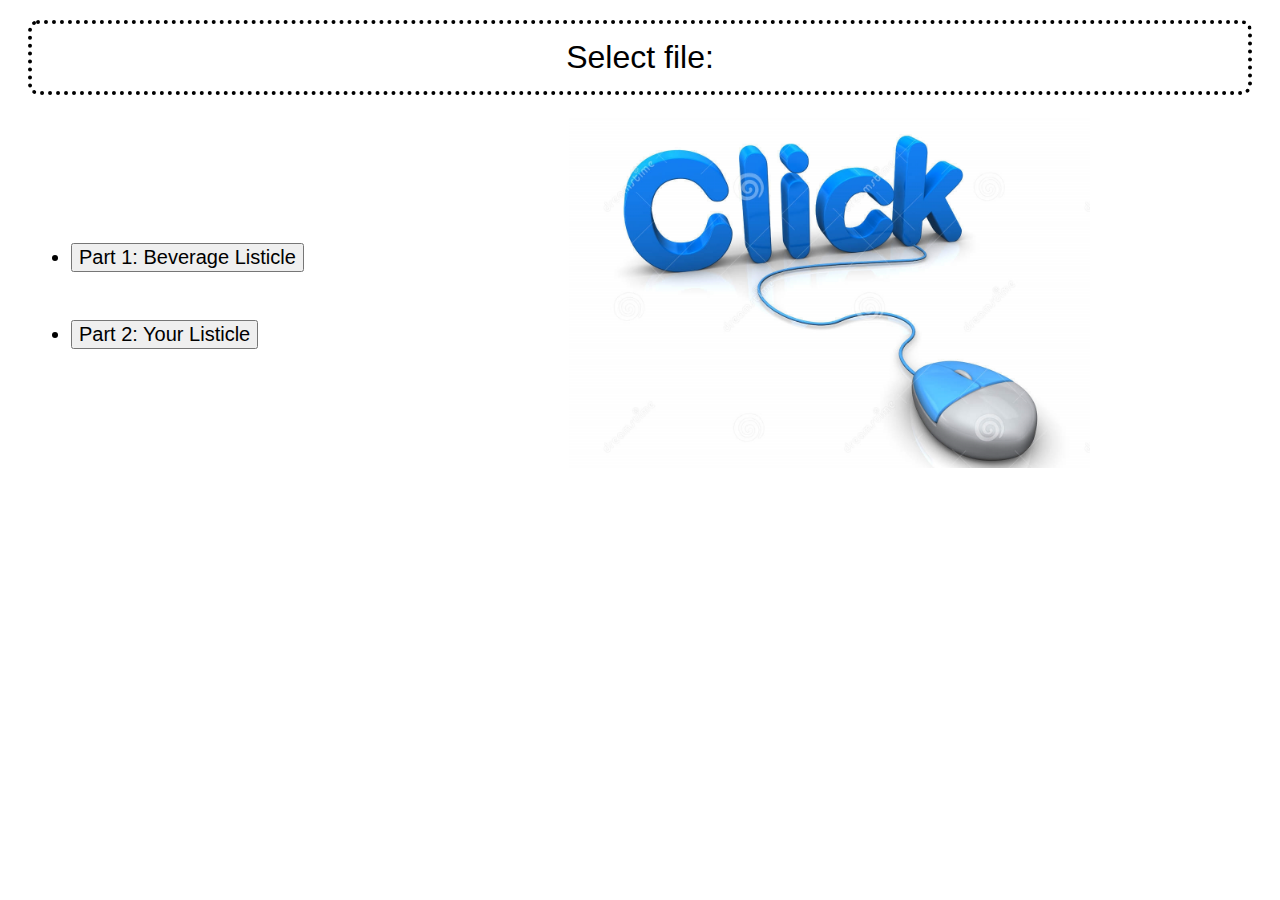
<file: index.html>
<!DOCTYPE html>
<html>
  <head>
    <meta charset="utf-8">
    <title>CS402: Practical 2</title>
    <link rel="stylesheet" href="/styles/style.css">
  </head>
  <body>
    <h1><strong>Select file:</strong></h1>
    <div>
      <table>
        <tr>
          <td>
            <ul>
              <li><button><a href="listicle.html">Part 1: Beverage Listicle</a></button></li> <br> <br>
              <li><button><a href="my-list.html">Part 2: Your Listicle</a></button></li>
            </ul>
          </td>
          <td><img src="/images/click.jpg" alt="click here"></td>
        </tr>
      </table>
    </div>
    
  </body>
</html>
</file>
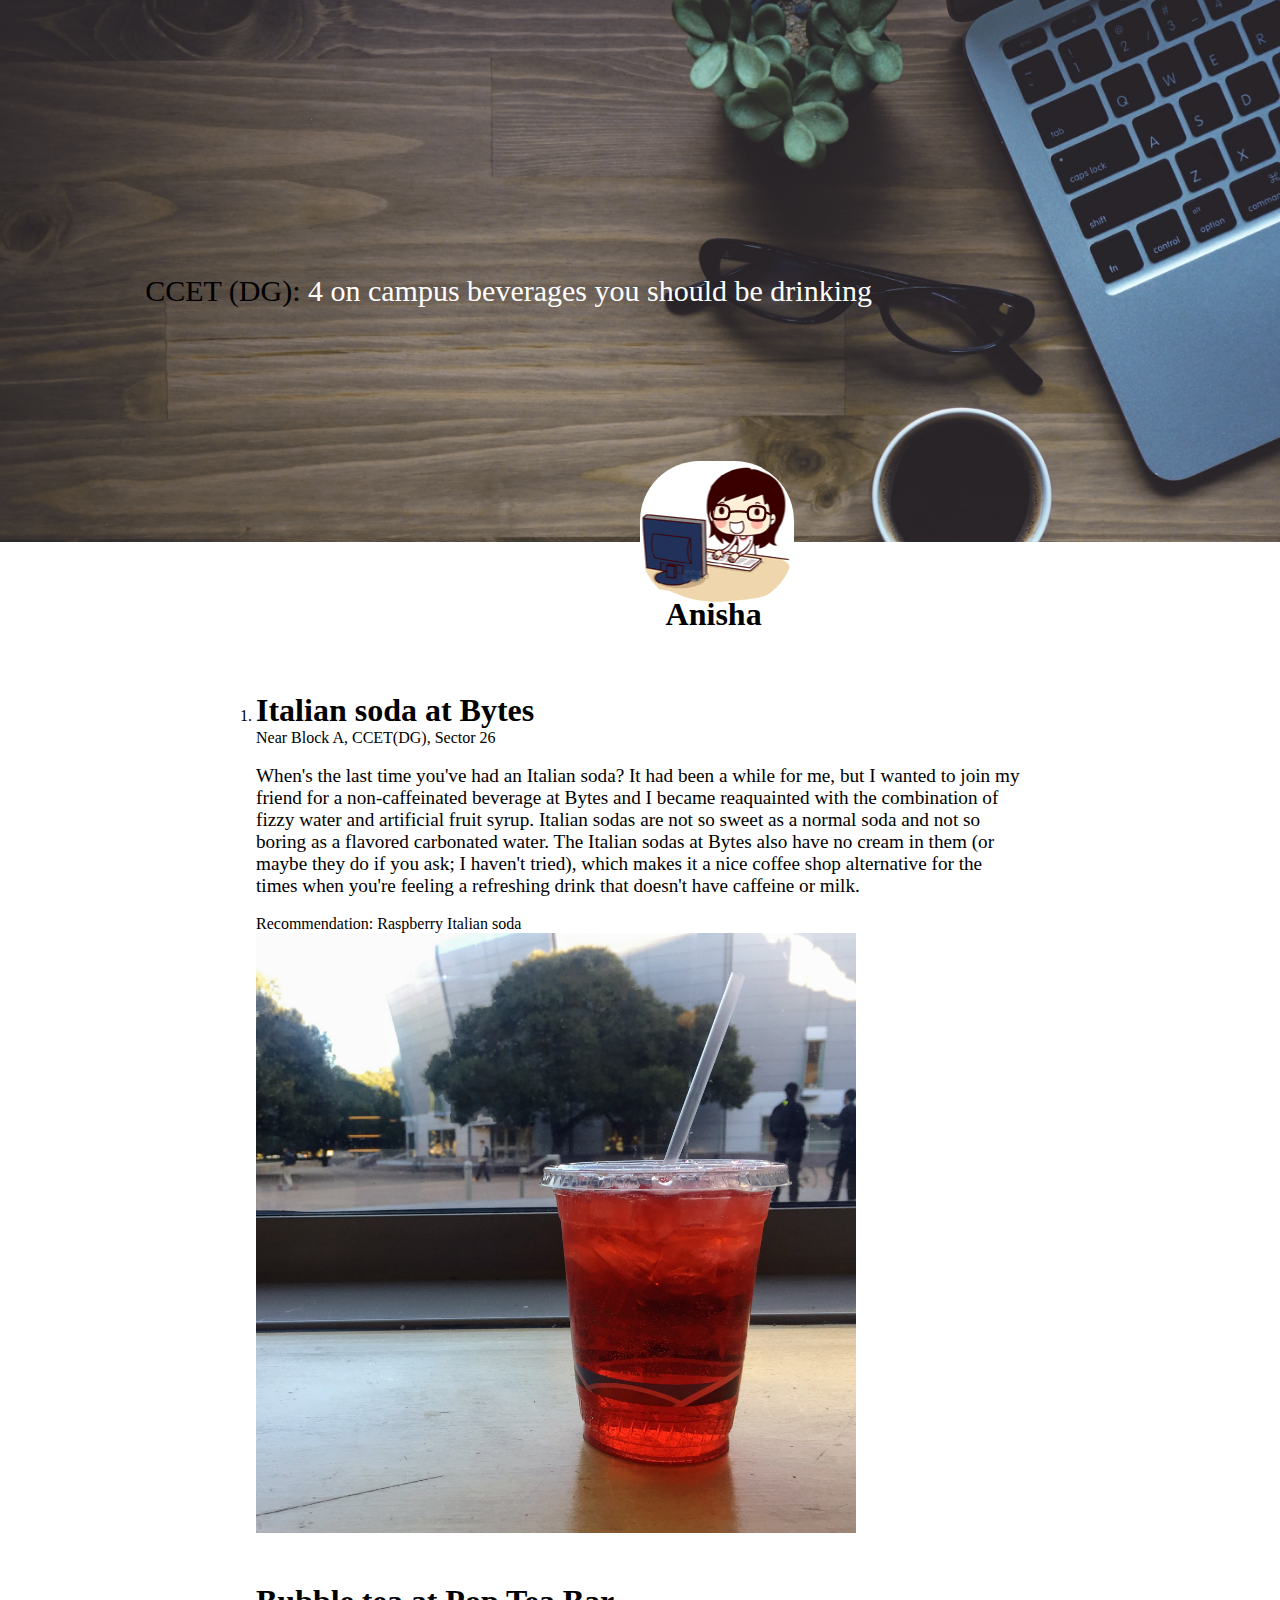
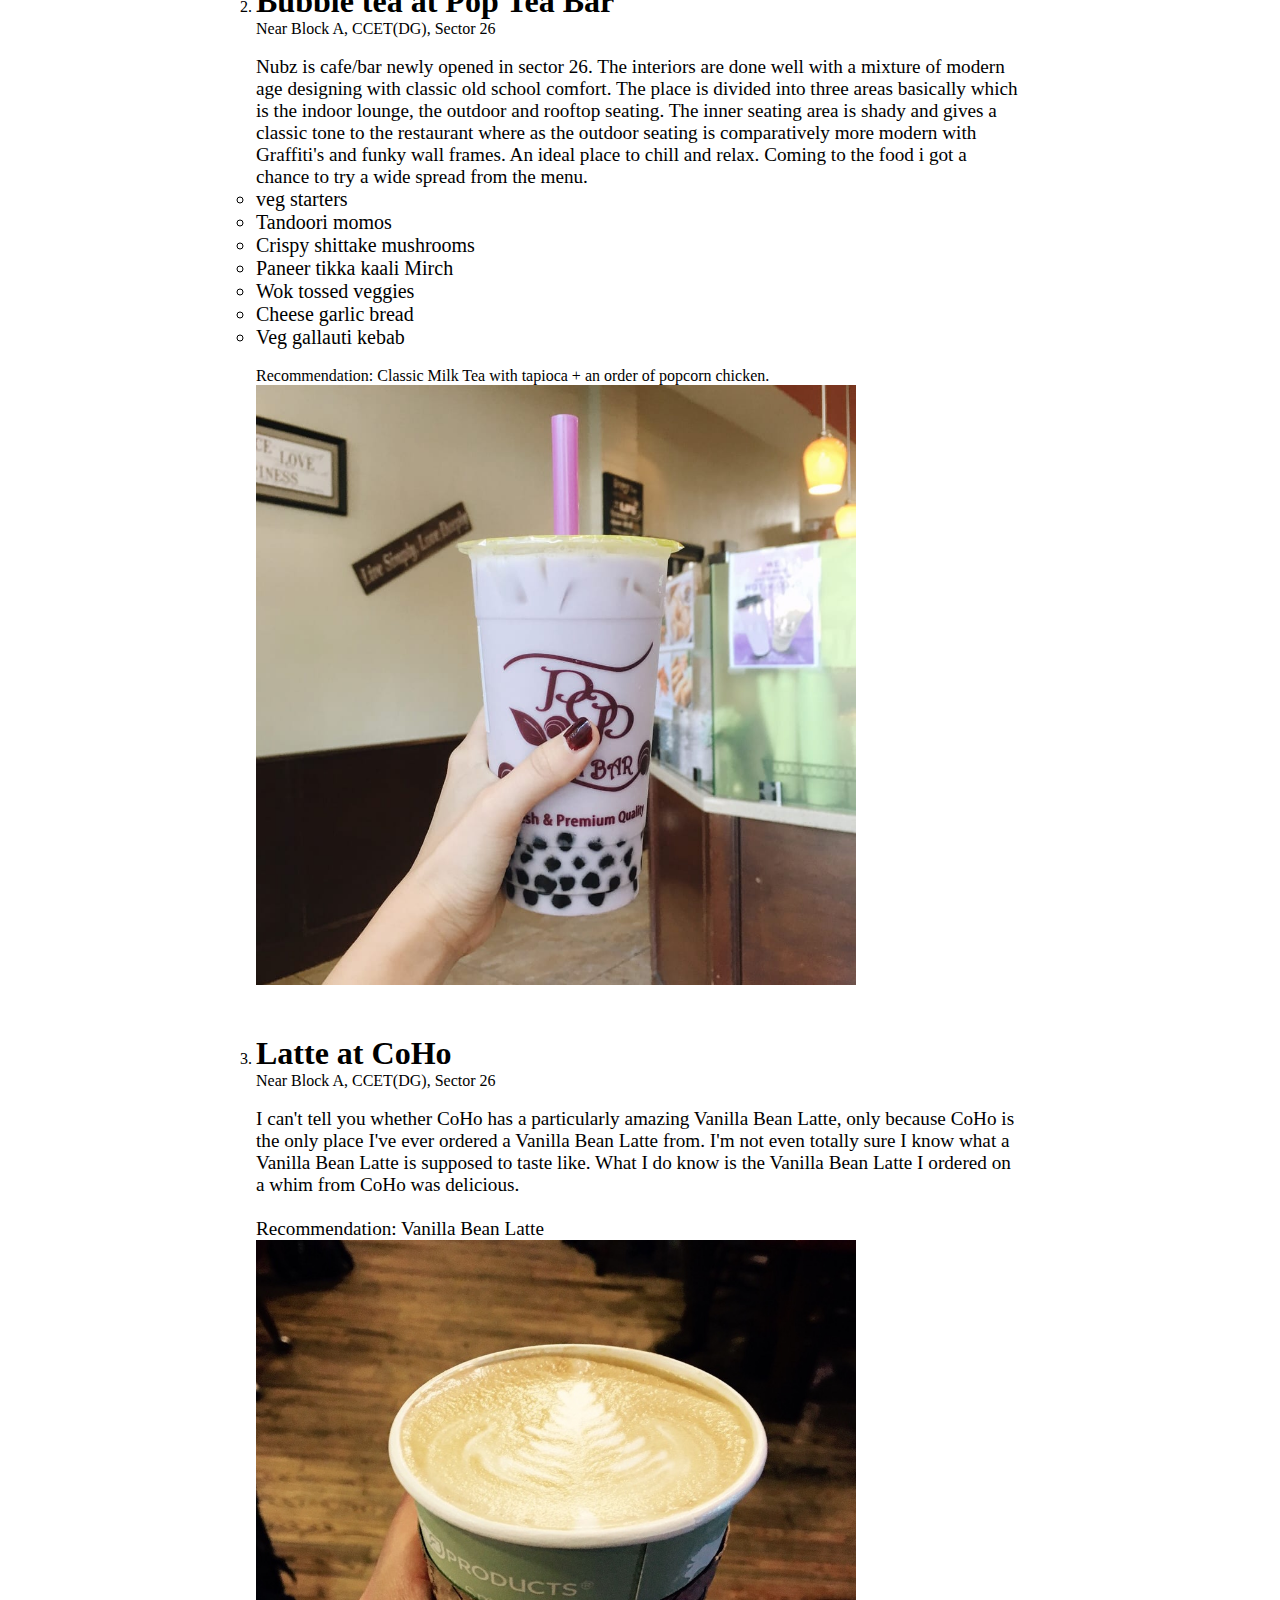
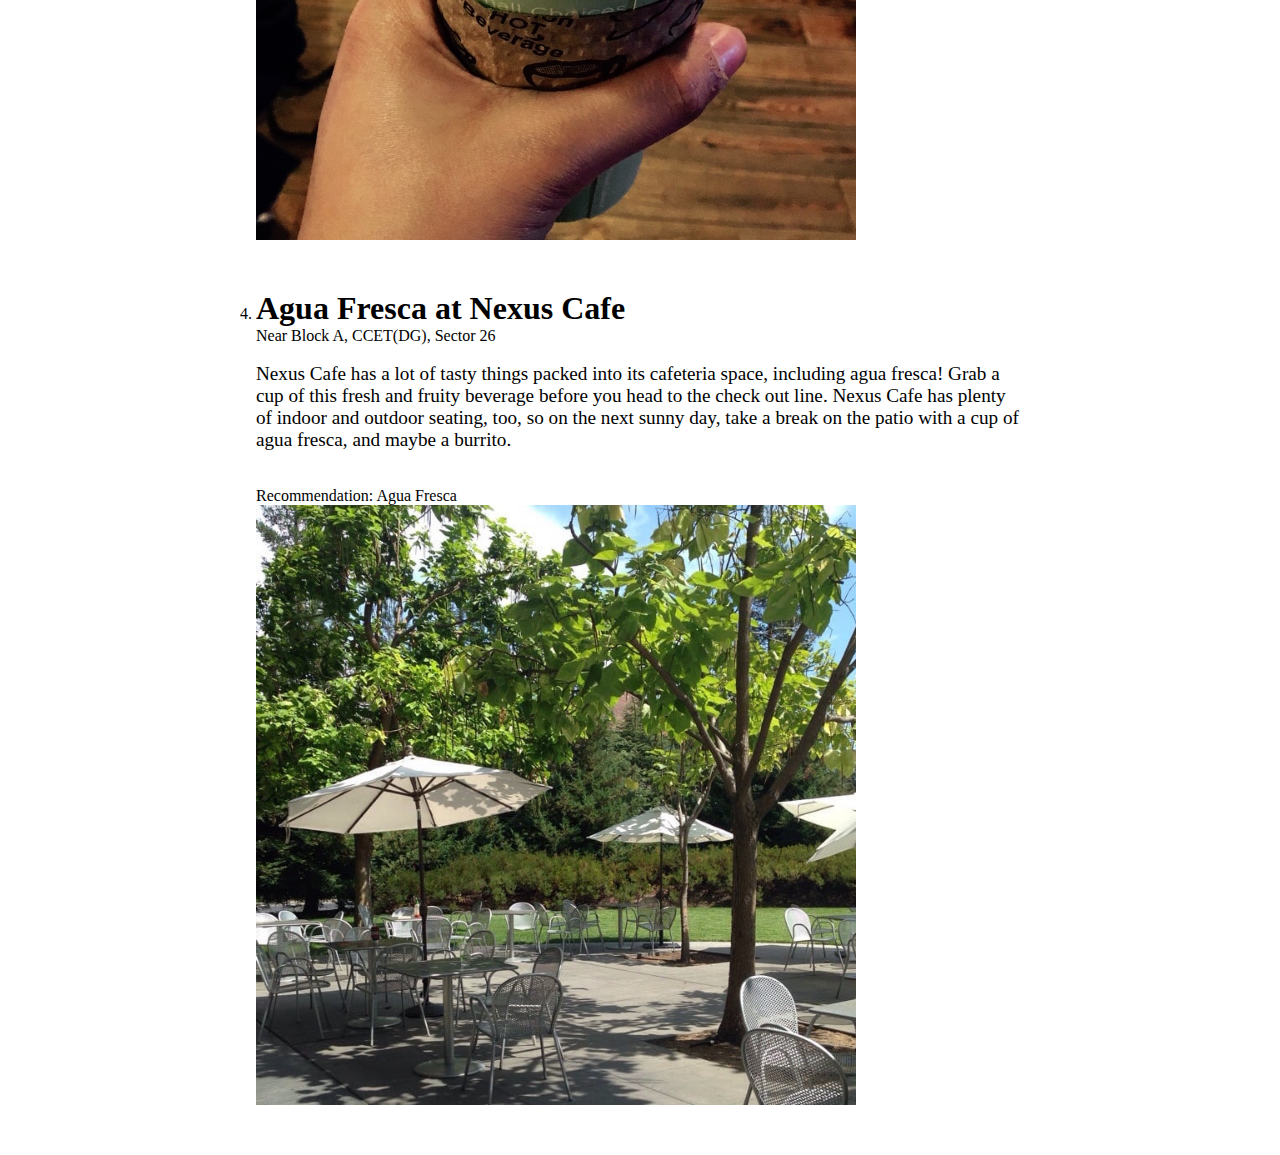
<file: listicle.html>
<html lang="en">
<head>
    <meta charset="UTF-8">
    <meta http-equiv="X-UA-Compatible" content="IE=edge">
    <meta name="viewport" content="width=device-width, initial-scale=1.0">
    <link rel="stylesheet" href="/styles/listicle.css">
    <title>*lists*</title>
</head>
<body>
    <header>
        <img src="/images/header.jpg" alt="banner">
        <p class="heading"><span>CCET (DG):</span> 4 on campus beverages you should be drinking</p>   
        <img src="/images/vrk.png" alt="small kid" class="kid">
        <h1>Anisha</h1>
    </header>
    <div>
        <ol>
            <li class="lists">
                <h1>Italian soda at Bytes</h1> 
                Near Block A, CCET(DG), Sector 26
                <br><br>
                <p>When's the last time you've had an Italian soda? It had been a while for me, but I wanted to join my friend for a non-caffeinated beverage at Bytes and I became reaquainted with the combination of fizzy water and artificial fruit syrup. Italian sodas are not so sweet as a normal soda and not so boring as a flavored carbonated water. The Italian sodas at Bytes also have no cream in them (or maybe they do if you ask; I haven't tried), which makes it a nice coffee shop alternative for the times when you're feeling a refreshing drink that doesn't have caffeine or milk.
                </p>
                <br>
                Recommendation: Raspberry Italian soda
                <br>
                <img src="images/italian-soda.jpg" alt="pic1"> 
            </li>
            <li class="lists">
                <h1>Bubble tea at Pop Tea Bar</h1>
                Near Block A, CCET(DG), Sector 26
                <br><br>

                <p>
                    Nubz is cafe/bar newly opened in sector 26. The interiors are done well with a mixture of modern age designing with classic old school comfort.
                    The place is divided into three areas basically which is the indoor lounge, the outdoor and rooftop seating.
                    The inner seating area is shady and gives a classic tone to the restaurant where as the outdoor seating is comparatively more modern with Graffiti's and funky wall frames.
                    An ideal place to chill and relax.

                    Coming to the food i got a chance to try a wide spread from the menu.
                    <ul style="font-size:20px;">
                        <li>
                            veg starters
                        </li>
                        <li>
                            Tandoori momos
                        </li>
                        <li>Crispy shittake mushrooms</li>
                        <li>Paneer tikka kaali Mirch</li>
                        <li>Wok tossed veggies</li>
                        <li>Cheese garlic bread</li>
                        <li>Veg gallauti kebab</li>
                    </ul>
                </p>
                <br>
                Recommendation: Classic Milk Tea with tapioca + an order of popcorn chicken.
                <img src="images/boba.jpg" alt="">
            </li>
            <li class="lists">
                <h1>Latte at CoHo</h1>
                Near Block A, CCET(DG), Sector 26
                <br><br>

                <p>
                    I can't tell you whether CoHo has a particularly amazing Vanilla Bean Latte, only because CoHo is the only place I've ever ordered a Vanilla Bean Latte from. I'm not even totally sure I know what a Vanilla Bean Latte is supposed to taste like. What I do know is the Vanilla Bean Latte I ordered on a whim from CoHo was delicious.
                    <br><br>
                    Recommendation: Vanilla Bean Latte
                </p>
                <img src="images/coho-coffee.jpg" alt="">
            </li>
            <li class="lists">
                <h1>Agua Fresca at Nexus Cafe</h1>
                Near Block A, CCET(DG), Sector 26
                <br><br>

                <p>
                Nexus Cafe has a lot of tasty things packed into its cafeteria space, including agua fresca! Grab a cup of this fresh and fruity beverage before you head to the check out line. Nexus Cafe has plenty of indoor and outdoor seating, too, so on the next sunny day, take a break on the patio with a cup of agua fresca, and maybe a burrito.
                </p>
                <br><br>
                Recommendation: Agua Fresca
                <br>
                <img src="images/nexus-cafe.jpg" alt="">
            </li>
        </ol>
    </div>
    
</body>
</html>
</file>
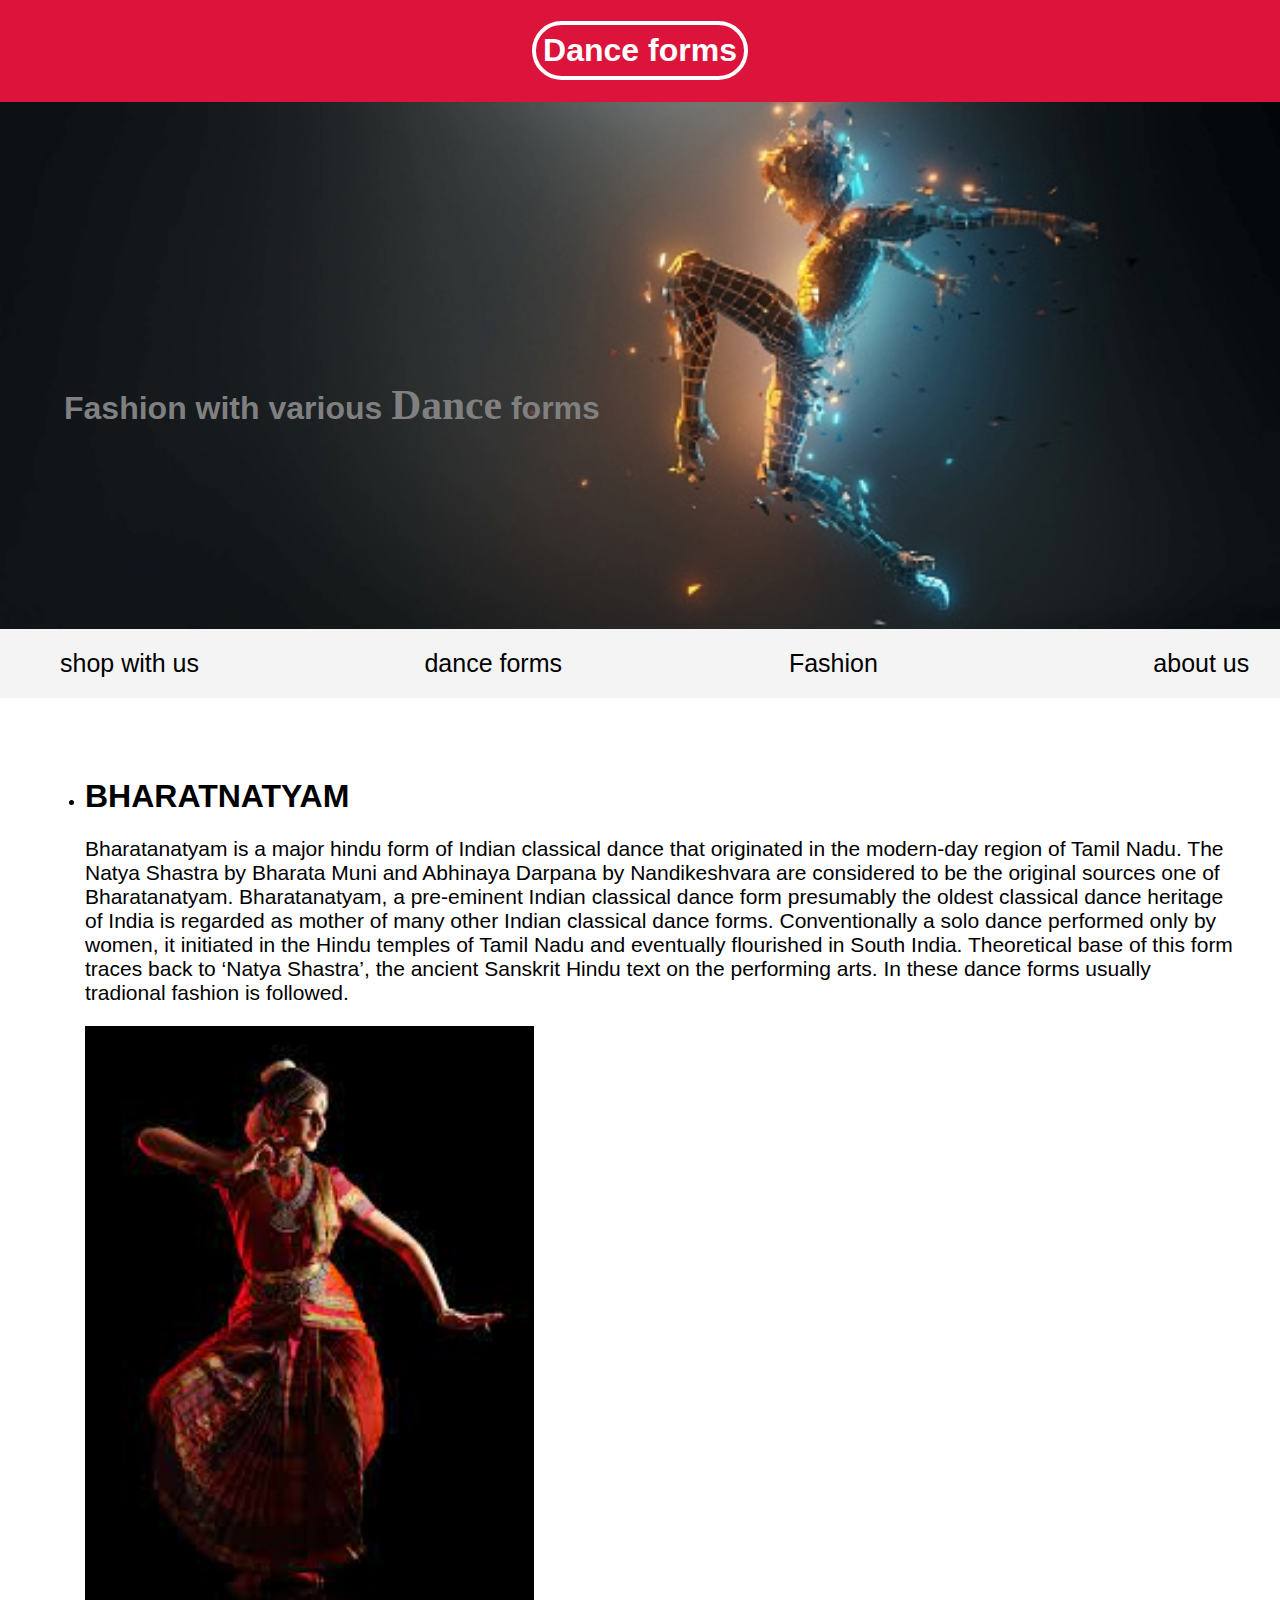
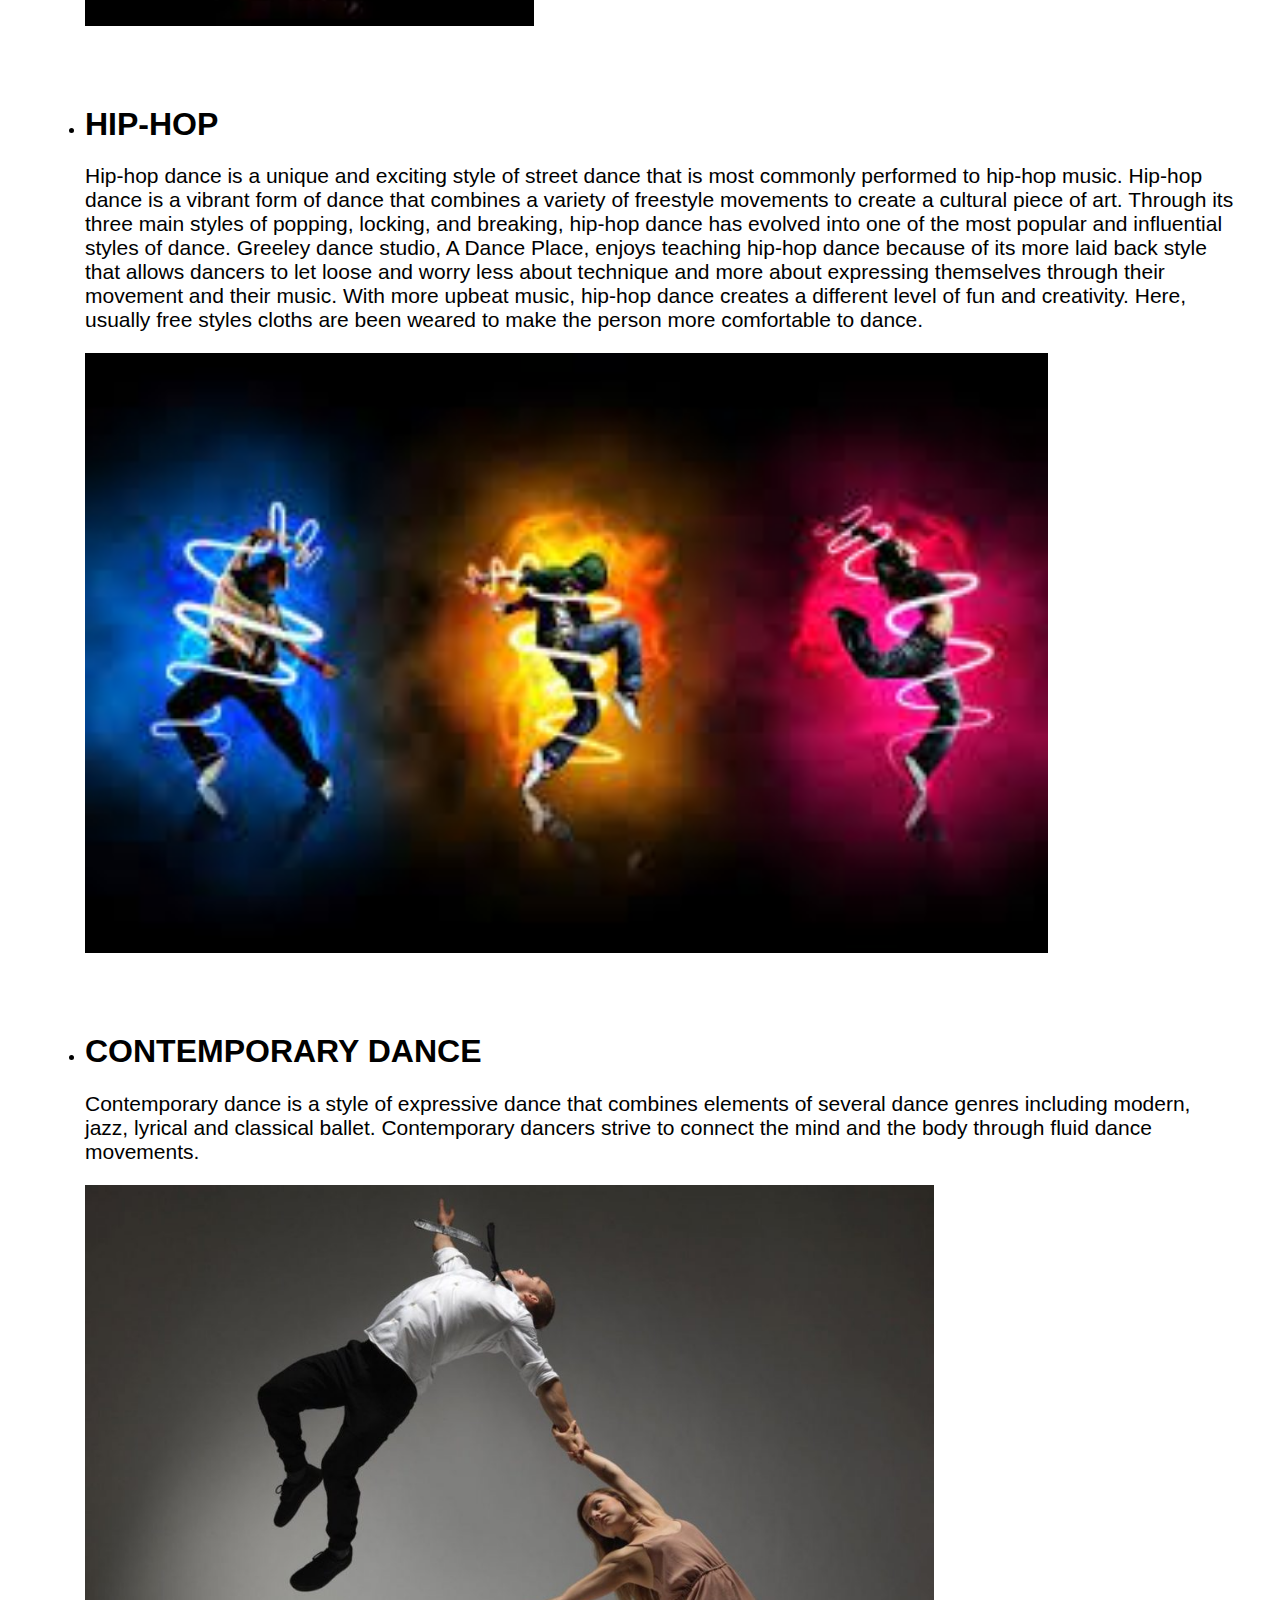
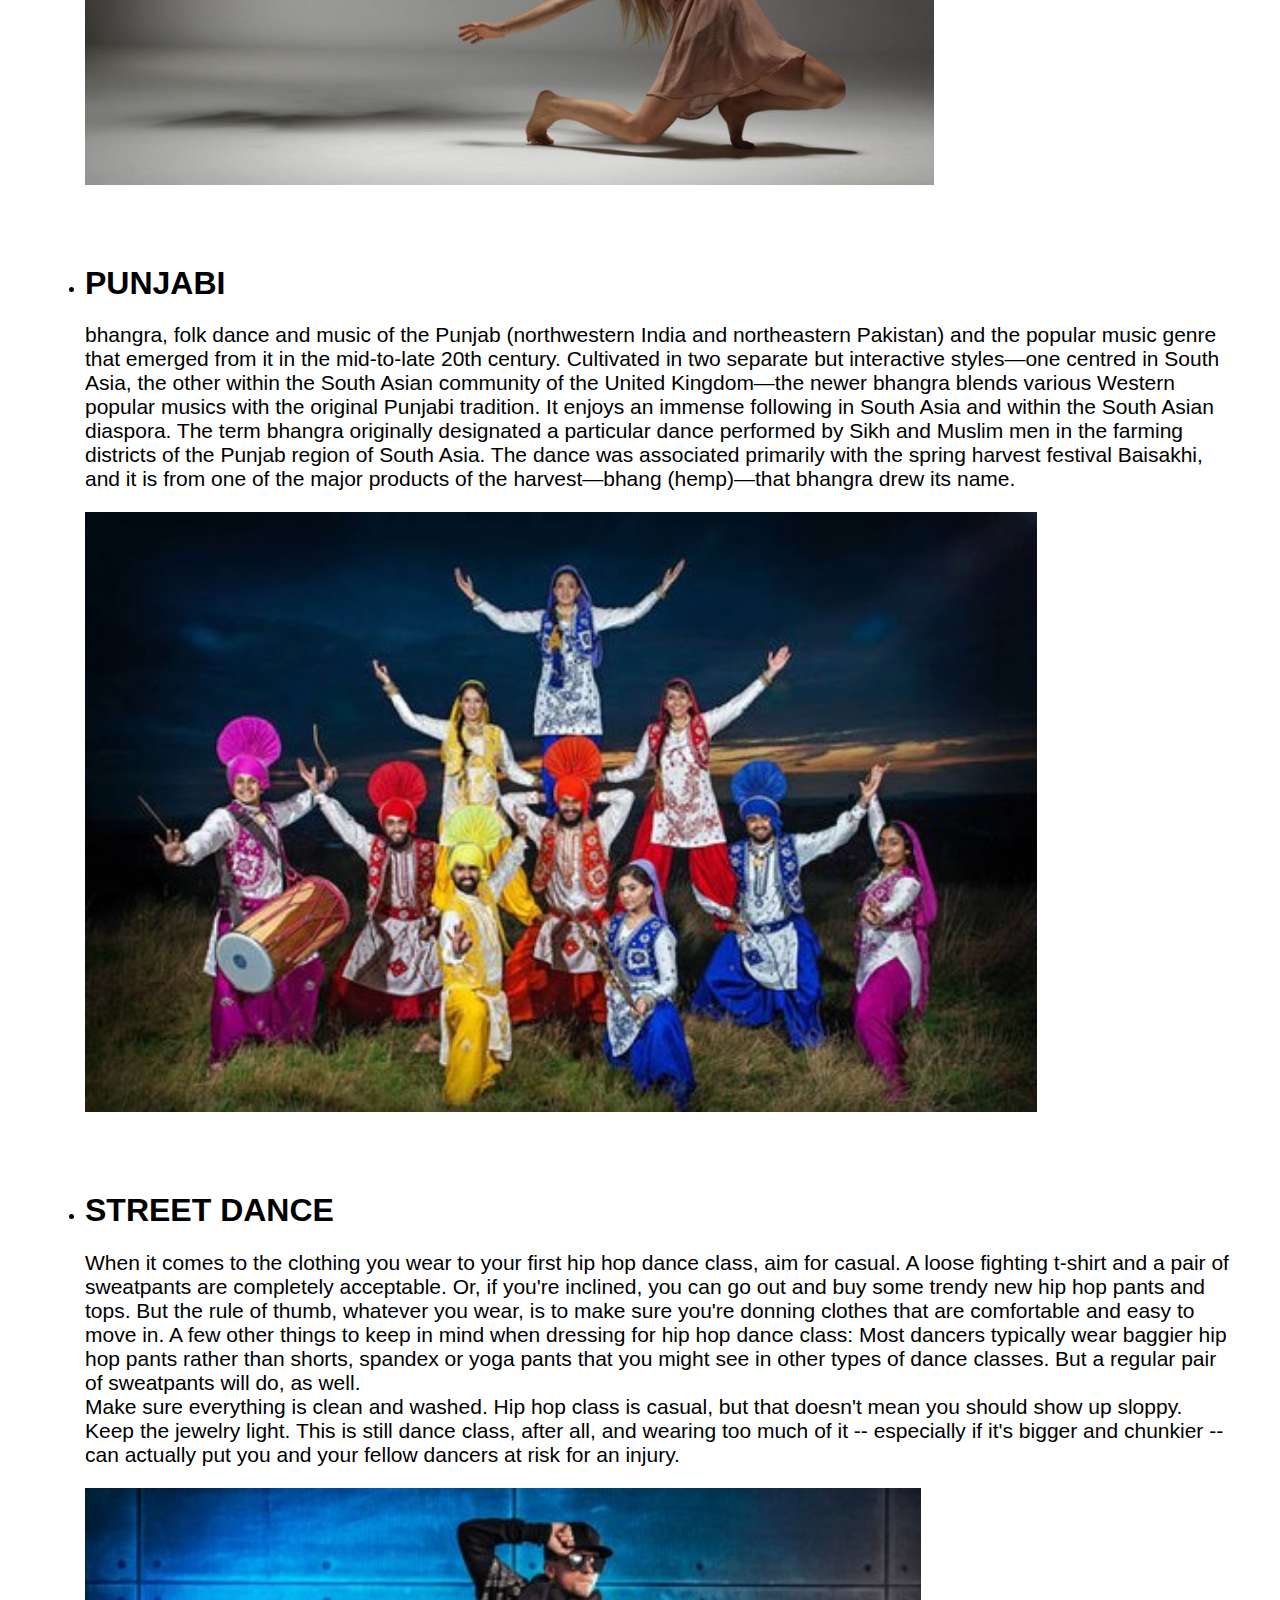
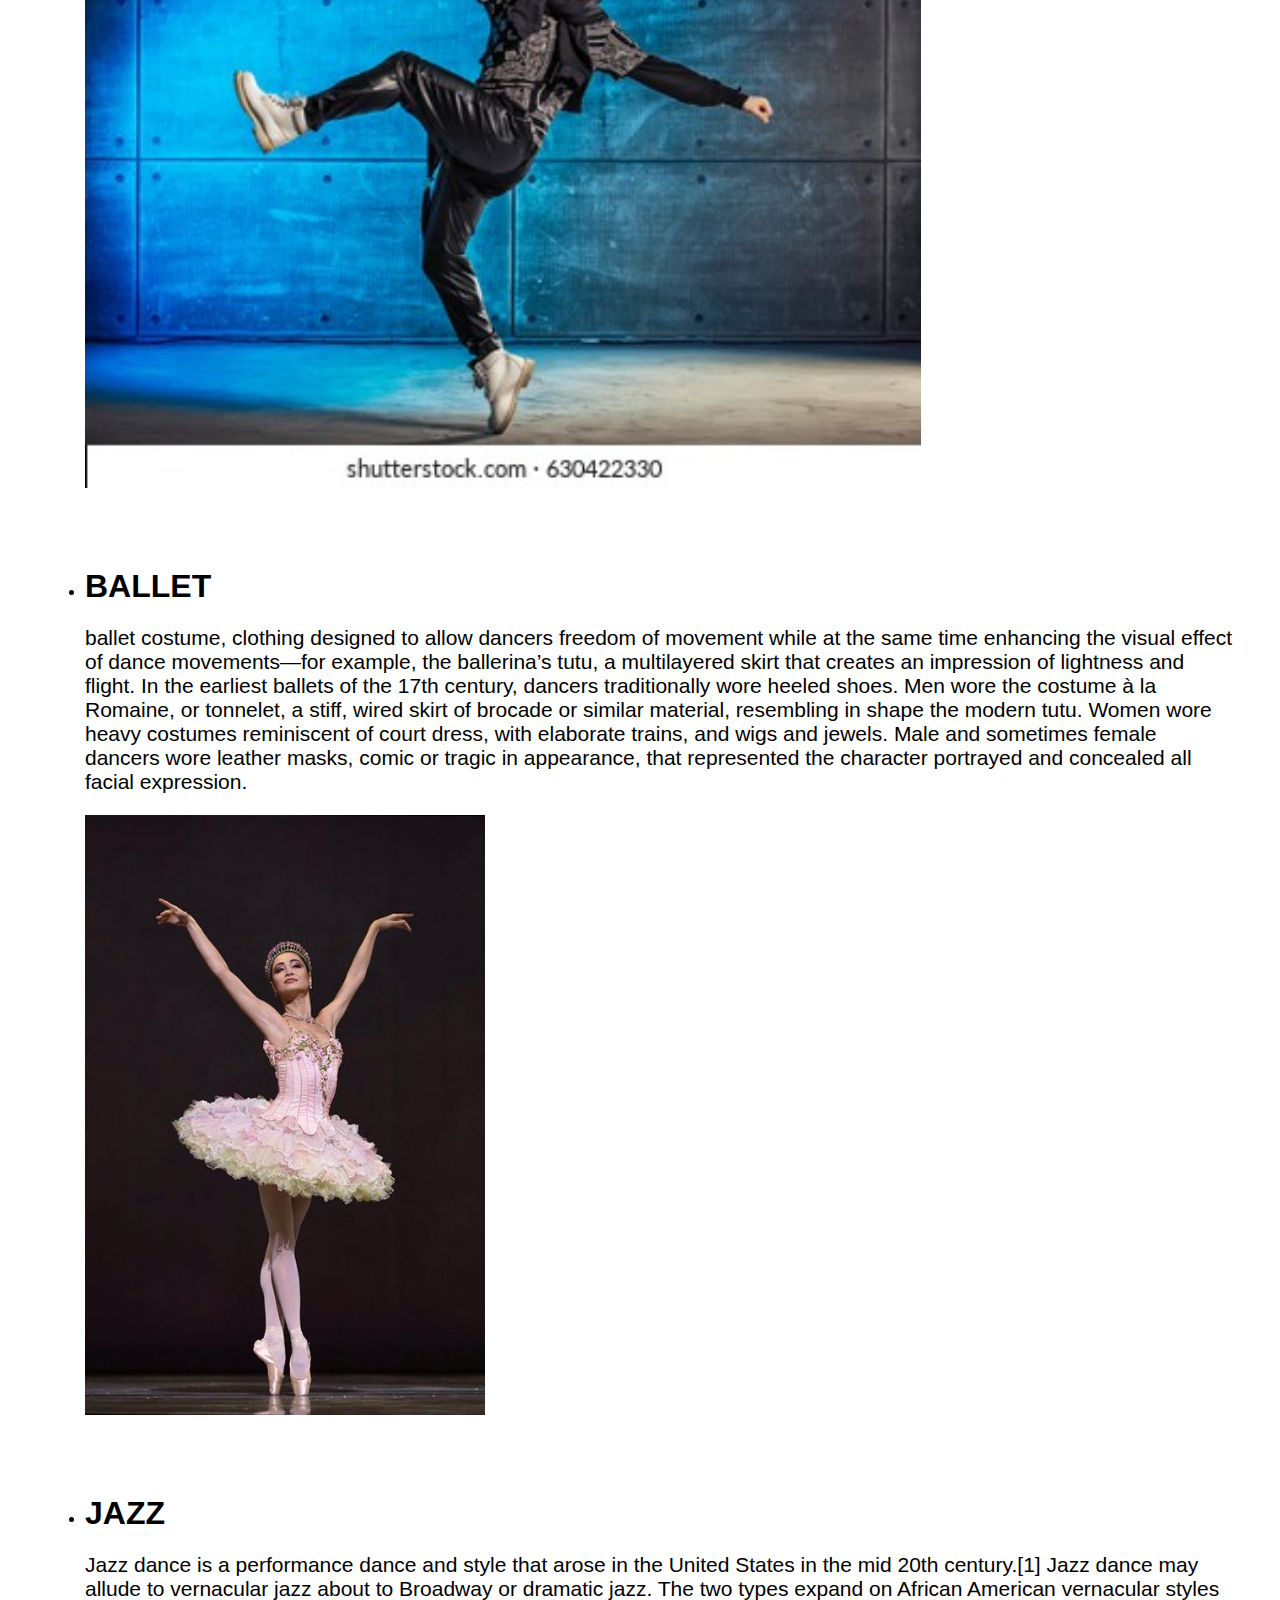
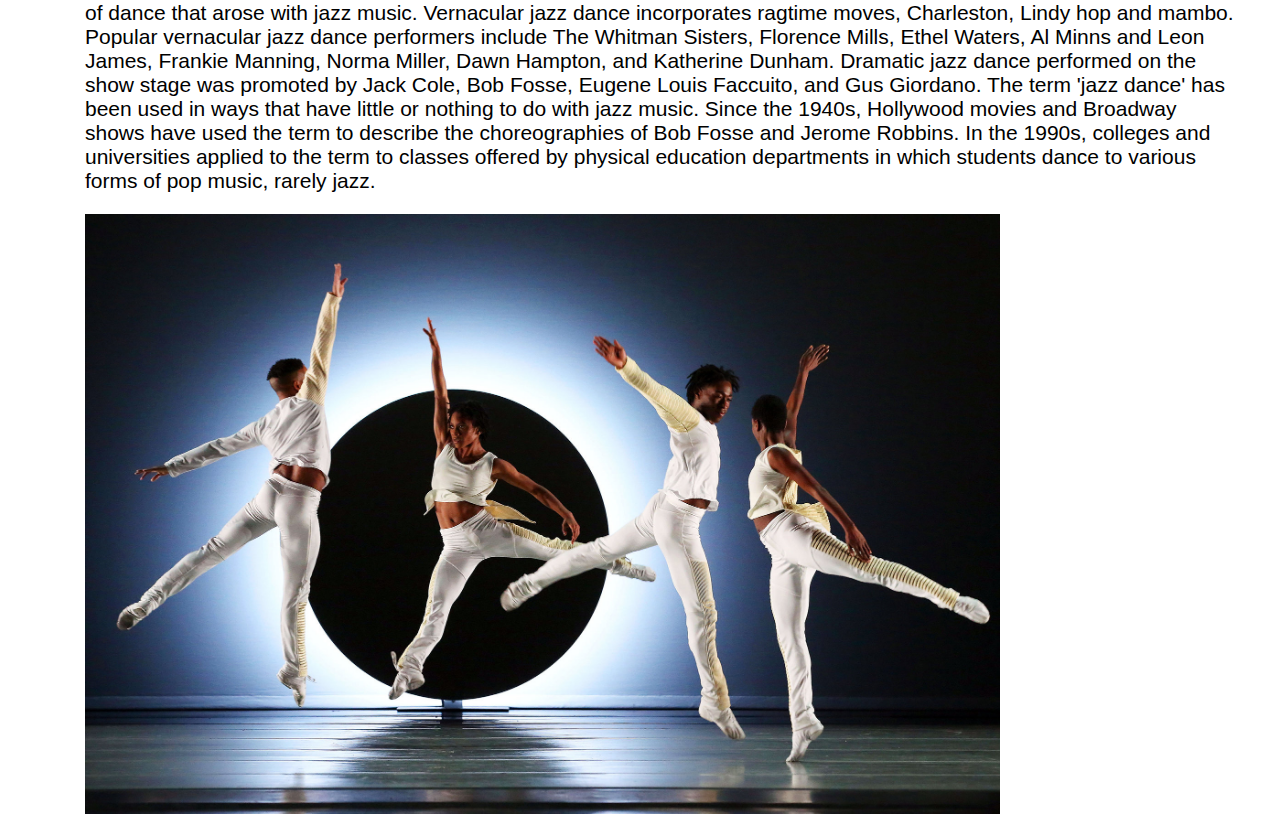
<file: my-list.html>
<html lang="en">
<head>
    <meta charset="UTF-8">
    <meta http-equiv="X-UA-Compatible" content="IE=edge">
    <meta name="viewport" content="width=device-width, initial-scale=1.0">
    <link rel="stylesheet" href="/styles/my-list.css">
    <title>my-lists</title>
</head>
<body>
    <header>
        <h1>Dance forms</h1>
    </header>
    <div class="banner">
        <img src="/images/banner.jpg" alt="banner">
        <h1>Fashion with various <span>Dance</span> forms</h1>
    </div>
    <nav class="nav-bar">
        <ul>
            <li>
                shop with us
            </li>
            <li>dance forms</li>
            <li>Fashion</li>
            <li>about us</li>
        </ul>
    </nav>
    <div class="main-content">
        <div class="dance_forms">
            <ul>
                <li>
                    <h1>BHARATNATYAM</h1>
                    <p>Bharatanatyam is a major hindu form of Indian classical dance that originated in the modern-day region of Tamil Nadu. The Natya Shastra by Bharata Muni and Abhinaya Darpana by Nandikeshvara are considered to be the original sources one of Bharatanatyam.
                        Bharatanatyam, a pre-eminent Indian classical dance form presumably the oldest classical dance heritage of India is regarded as mother of many other Indian classical dance forms. Conventionally a solo dance performed only by women, it initiated in the Hindu temples of Tamil Nadu and eventually flourished in South India. Theoretical base of this form traces back to ‘Natya Shastra’, the ancient Sanskrit Hindu text on the performing arts.
                        In these dance forms usually tradional fashion is followed.
                    </p>
                    <img src="/images/dance1.jpg" alt="bharatnatyam">
                </li>
                <li>
                    <h1>HIP-HOP</h1>
                    <p>Hip-hop dance is a unique and exciting style of street dance that is most commonly performed to hip-hop music. Hip-hop dance is a vibrant form of dance that combines a variety of freestyle movements to create a cultural piece of art. Through its three main styles of popping, locking, and breaking, hip-hop dance has evolved into one of the most popular and influential styles of dance.

                        Greeley dance studio, A Dance Place, enjoys teaching hip-hop dance because of its more laid back style that allows dancers to let loose and worry less about technique and more about expressing themselves through their movement and their music. With more upbeat music, hip-hop dance creates a different level of fun and creativity.
                        Here, usually free styles cloths are been weared to make the person more comfortable to dance.</p>
                        <img src="/images/hiphop.jpg" alt="">
                </li>
                <li>
                    <h1>CONTEMPORARY DANCE</h1><p>
                        Contemporary dance is a style of expressive dance that combines elements of several dance genres including modern, jazz, lyrical and classical ballet. Contemporary dancers strive to connect the mind and the body through fluid dance movements.

                    </p>
                    <img src="/images/dance3.jpg" alt="">
                </li>
                <li>
                    <h1>PUNJABI</h1>
                    <p>bhangra, folk dance and music of the Punjab (northwestern India and northeastern Pakistan) and the popular music genre that emerged from it in the mid-to-late 20th century. Cultivated in two separate but interactive styles—one centred in South Asia, the other within the South Asian community of the United Kingdom—the newer bhangra blends various Western popular musics with the original Punjabi tradition. It enjoys an immense following in South Asia and within the South Asian diaspora.

                        The term bhangra originally designated a particular dance performed by Sikh and Muslim men in the farming districts of the Punjab region of South Asia. The dance was associated primarily with the spring harvest festival Baisakhi, and it is from one of the major products of the harvest—bhang (hemp)—that bhangra drew its name.
                    </p>
                    <img src="/images/punjabi.jpg" alt="">
                </li>
                <li>
                    <h1>STREET DANCE</h1>
                    <p>When it comes to the clothing you wear to your first hip hop dance class, aim for casual. A loose fighting t-shirt and a pair of sweatpants are completely acceptable. Or, if you're inclined, you can go out and buy some trendy new hip hop pants and tops. But the rule of thumb, whatever you wear, is to make sure you're donning clothes that are comfortable and easy to move in.

                        A few other things to keep in mind when dressing for hip hop dance class:
                        
                        Most dancers typically wear baggier hip hop pants rather than shorts, spandex or yoga pants that you might see in other types of dance classes. But a regular pair of sweatpants will do, as well. <br>
                        Make sure everything is clean and washed. Hip hop class is casual, but that doesn't mean you should show up sloppy. <br>
                        Keep the jewelry light. This is still dance class, after all, and wearing too much of it -- especially if it's bigger and chunkier -- can actually put you and your fellow dancers at risk for an injury.</p>
                    <img src="/images/street_dance.jpg" alt="">
                </li>
                <li>
                    <h1>BALLET</h1>
                    <p>ballet costume, clothing designed to allow dancers freedom of movement while at the same time enhancing the visual effect of dance movements—for example, the ballerina’s tutu, a multilayered skirt that creates an impression of lightness and flight.

                        In the earliest ballets of the 17th century, dancers traditionally wore heeled shoes. Men wore the costume à la Romaine, or tonnelet, a stiff, wired skirt of brocade or similar material, resembling in shape the modern tutu. Women wore heavy costumes reminiscent of court dress, with elaborate trains, and wigs and jewels. Male and sometimes female dancers wore leather masks, comic or tragic in appearance, that represented the character portrayed and concealed all facial expression.</p>
                    <img src="/images/ballet.jpg" alt="">
                </li>
                <li>
                    <h1>JAZZ</h1>
                    <p>
                        Jazz dance is a performance dance and style that arose in the United States in the mid 20th century.[1] Jazz dance may allude to vernacular jazz about to Broadway or dramatic jazz. The two types expand on African American vernacular styles of dance that arose with jazz music. Vernacular jazz dance incorporates ragtime moves, Charleston, Lindy hop and mambo. Popular vernacular jazz dance performers include The Whitman Sisters, Florence Mills, Ethel Waters, Al Minns and Leon James, Frankie Manning, Norma Miller, Dawn Hampton, and Katherine Dunham. Dramatic jazz dance performed on the show stage was promoted by Jack Cole, Bob Fosse, Eugene Louis Faccuito, and Gus Giordano.

                        The term 'jazz dance' has been used in ways that have little or nothing to do with jazz music. Since the 1940s, Hollywood movies and Broadway shows have used the term to describe the choreographies of Bob Fosse and Jerome Robbins. In the 1990s, colleges and universities applied to the term to classes offered by physical education departments in which students dance to various forms of pop music, rarely jazz.
                    </p>
                    <img src="/images/jazz.jpg" alt="">
                </li>
            </ul>
        </div>
    </div>
</body>
</html>
</file>
<file: styles/style.css>
h1{
    padding: 20px;
    margin: 20px;
    /*text-decoration: underline;*/
    font-weight: 100;
    font-family: sans-serif;
    border: 4px dotted black;
    border-radius: 10px;
    padding: 15px;
    text-align: center;
}
div{
    margin-left: 20px;
    font-size: 1.3em;
   
}
div ul a{
    color: black;
    text-decoration: none;
    font-size: 20px;
}
div img{
    margin-left: 50%;
    margin-right: 50%;
    height: 350px;
    
}
</file>
<file: styles/listicle.css>
* {
    margin: 0;
    padding: 0;
  }
header{
    position: relative;
}
header img{
    background-size: cover;
    height: auto;
    max-width: 100%;
    background-position: 50% 50%;
}
header p{
    color: white;
    position: absolute;
    left: 9%;
    top: 45%; 
    font-size: 30px;
    padding: 30px;
}

header p span{
    top: 10%;
    color: black;
}
header .kid{
    position: absolute;
    left: 50%;
    top: 85%;
    border: 10px white;
    border-radius: 60px; 
}
header h1{
    position: absolute;
    left: 52%;
    top: 110%;
}

div ol{
    margin-left: 20%;
    margin-right: 20%;
    margin-top: 150px;
}

div li p{
    font-size: 1.2em;
}
div li img{
    max-height: 600px;
    width: auto;
}

div ol li.lists{
    margin-bottom: 50px;
}
</file>
<file: styles/my-list.css>
body{
    margin: 0;
    font-family: Arial, Helvetica, sans-serif;
}
header{
    text-align: center;
    position: fixed;
    background-color: crimson;
    color: white;
    width: 100%;
    z-index: 1;
    
}
header h1{
    padding: 7px;
    display: inline-block;
    border: 4px solid white;
    border-radius: 30px;
}
.banner img{
    width: 100%;
    height: auto;
    position: relative;
}
.banner h1{
    position: absolute;
    top: 40%;
    color: gray;
    left: 5%;
}
.banner h1 span{
    font-size: 1.3em;
    font-family: Cambria, Cochin, Georgia, Times, 'Times New Roman', serif;
}
.nav-bar{
    background-color: #f4f4f4;
    margin-top: 0;
    padding: 20px;
    position: sticky;
    top: 87px;
}
.nav-bar ul{
    white-space: nowrap;
    max-width: 1200px;
    margin: 0 auto;
    
}

.nav-bar li{
    width: 30%;
    font-size: 25px;
    display: inline-block;
}

div.dance_forms li{
    margin-top: 80px;
    margin-left: 45px;
    margin-right: 45px;
}
div.dance_forms li p{
    font-size: 21px;
    font-family: sans-serif;
    
}
div.dance_forms li img{
    height: 600px;
    width: auto ;
}
</file>
